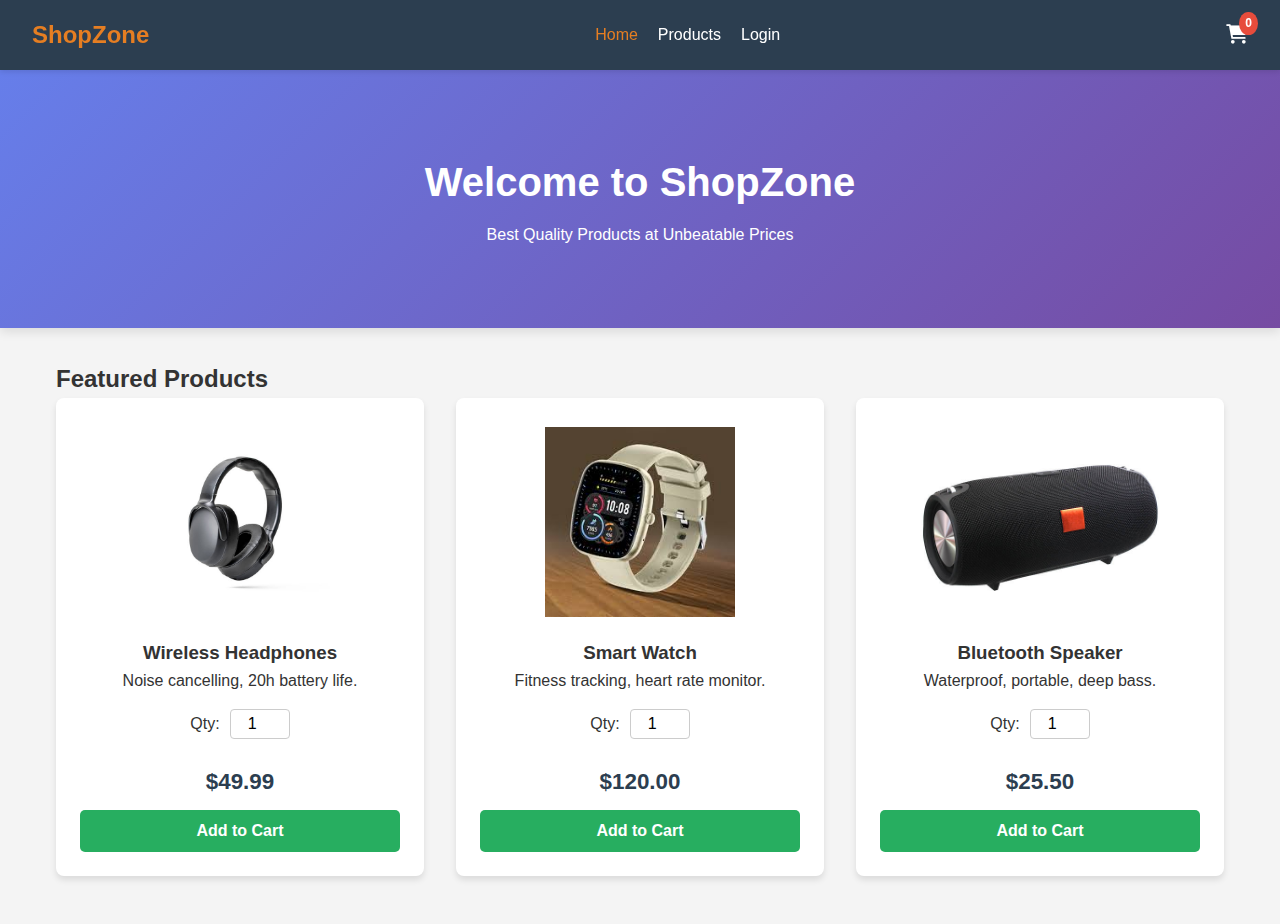
<file: prac 3/index.html>
<!DOCTYPE html>
<html lang="en">
<head>
    <meta charset="UTF-8">
    <meta name="viewport" content="width=device-width, initial-scale=1.0">
    <title>ShopifyClone - Home</title>
    <link rel="stylesheet" href="style.css">
    <link rel="stylesheet" href="https://cdnjs.cloudflare.com/ajax/libs/font-awesome/6.0.0/css/all.min.css">
</head>
<body>

    <nav class="navbar">
        <div class="logo">ShopZone</div>
        <ul class="nav-links">
            <li><a href="index.html" class="active">Home</a></li>
            <li><a href="products.html">Products</a></li>
            <li><a href="login.html">Login</a></li>
        </ul>
        <div class="cart-icon">
            <i class="fas fa-shopping-cart"></i>
            <span id="cart-count">0</span>
        </div>
        <div class="menu-toggle">
            <i class="fas fa-bars"></i>
        </div>
    </nav>

    <header class="hero">
        <h1>Welcome to ShopZone</h1>
        <p>Best Quality Products at Unbeatable Prices</p>
    </header>

    <main class="container">
        <h2>Featured Products</h2>
        <div class="product-grid">
            
            <div class="product-card" data-base-price="49.99">
                <img src="wireless headphones.jpg" alt="Wireless Headphones" class="product-img">
                <h3>Wireless Headphones</h3>
                <p class="description">Noise cancelling, 20h battery life.</p>
                <div class="pricing-control">
                    <label>Qty:</label>
                    <input type="number" value="1" min="1" class="qty-input">
                </div>
                <p class="price">$<span class="price-display">49.99</span></p>
                <button class="add-to-cart-btn">Add to Cart</button>
            </div>

           <div class="product-card" data-base-price="120.00">
    <img src="smart watch.jpg" alt="Smart Watch" class="product-img">
    
    <h3>Smart Watch</h3>
    <p class="description">Fitness tracking, heart rate monitor.</p>
    <div class="pricing-control">
        <label>Qty:</label>
        <input type="number" value="1" min="1" class="qty-input">
    </div>
    <p class="price">$<span class="price-display">120.00</span></p>
    <button class="add-to-cart-btn">Add to Cart</button>
</div>

<div class="product-card" data-base-price="25.50">
    <img src="bluetooth speaker.jpg" alt="Bluetooth Speaker" class="product-img">
    
    <h3>Bluetooth Speaker</h3>
    <p class="description">Waterproof, portable, deep bass.</p>
    <div class="pricing-control">
        <label>Qty:</label>
        <input type="number" value="1" min="1" class="qty-input">
    </div>
    <p class="price">$<span class="price-display">25.50</span></p>
    <button class="add-to-cart-btn">Add to Cart</button>
</div>
    </main>

    <script src="script.js"></script>
</body>
</html>
</file>
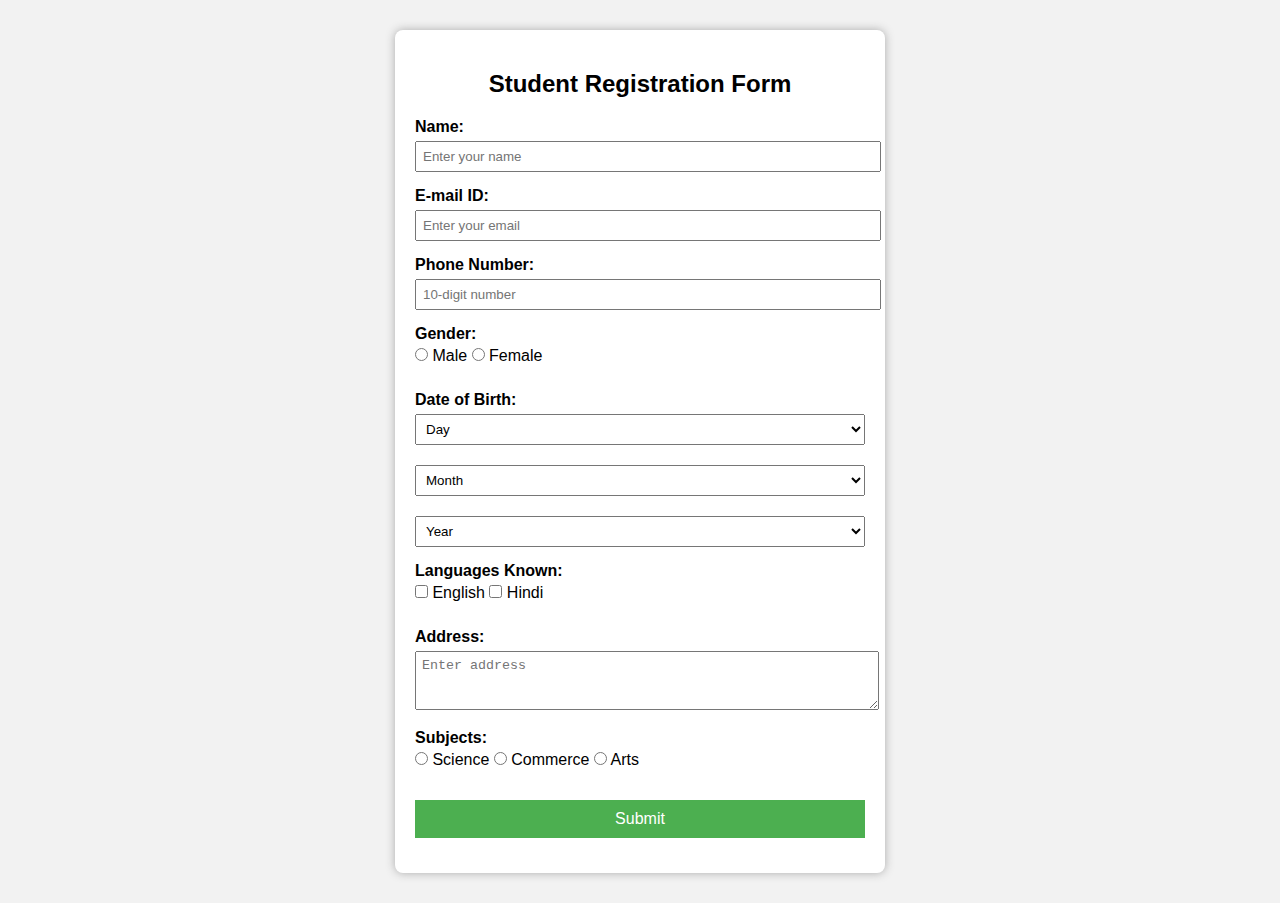
<file: practical1(self).html>
<!DOCTYPE html>
<html lang="en">
<head>
    <meta charset="UTF-8">
    <title>Student Registration Form</title>
    <style>
        body {
            font-family: Arial, sans-serif;
            background: #f2f2f2;
        }
        .container {
            width: 450px;
            background: #ffffff;
            padding: 20px;
            margin: 30px auto;
            border-radius: 8px;
            box-shadow: 0 0 10px #aaa;
        }
        h2 {
            text-align: center;
        }
        label {
            font-weight: bold;
        }
        input, select, textarea {
            width: 100%;
            padding: 6px;
            margin: 5px 0 15px 0;
        }
        .radio-group, .checkbox-group {
            margin-bottom: 15px;
        }
        input[type="radio"],
        input[type="checkbox"] {
            width: auto;
        }
        input[type="submit"] {
            background: #4CAF50;
            color: white;
            border: none;
            padding: 10px;
            font-size: 16px;
            cursor: pointer;
        }
        input[type="submit"]:hover {
            background: #45a049;
        }
    </style>
</head>
<body>

<div class="container">
    <h2>Student Registration Form</h2>

    <form>

        <!-- Name -->
        <label>Name:</label>
        <input type="text" name="name" required placeholder="Enter your name">

        <!-- Email -->
        <label>E-mail ID:</label>
        <input type="email" name="email" required placeholder="Enter your email">

        <!-- Phone -->
        <label>Phone Number:</label>
        <input type="tel" name="phone" pattern="[0-9]{10}" required placeholder="10-digit number">

        <!-- Gender -->
        <label>Gender:</label>
        <div class="radio-group">
            <input type="radio" name="gender" required> Male
            <input type="radio" name="gender"> Female
        </div>

        <!-- Date of Birth -->
        <label>Date of Birth:</label>
        <select required>
            <option value="">Day</option>
            <option>1</option><option>2</option><option>3</option>
            <option>4</option><option>5</option><option>6</option>
            <option>7</option><option>8</option><option>9</option>
            <option>10</option><option>11</option><option>12</option><option>13</option><option>14</option><option>15</option><option>16</option>
            <option>17</option><option>18</option><option>19</option><option>20</option><option>21</option><option>22</option><option>23</option>
            <option>24</option><option>25</option><option>26</option><option>27</option><option>28</option><option>29</option><option>30</option>
        </select>

        <select required>
            <option value="">Month</option>
            <option>Jan</option><option>Feb</option><option>Mar</option>
            <option>Apr</option><option>May</option><option>Jun</option>
            <option>Jul</option><option>Aug</option><option>Sep</option>
            <option>Oct</option><option>Nov</option><option>Dec</option>
        </select>

        <select required>
            <option value="">Year</option>
            <option>2000</option><option>2001</option><option>2002</option>
            <option>2003</option><option>2004</option><option>2005</option><option>2006</option>
        </select>

        <!-- Languages -->
        <label>Languages Known:</label>
        <div class="checkbox-group">
            <input type="checkbox"> English
            <input type="checkbox"> Hindi
        </div>

        <!-- Address -->
        <label>Address:</label>
        <textarea rows="3" required placeholder="Enter address"></textarea>

        <!-- Subjects -->
        <label>Subjects:</label>
        <div class="radio-group">
            <input type="radio" name="subject" required> Science
            <input type="radio" name="subject"> Commerce
            <input type="radio" name="subject"> Arts
        </div>

        <!-- Submit -->
        <input type="submit" value="Submit">

    </form>
</div>

</body>
</html>
</file>
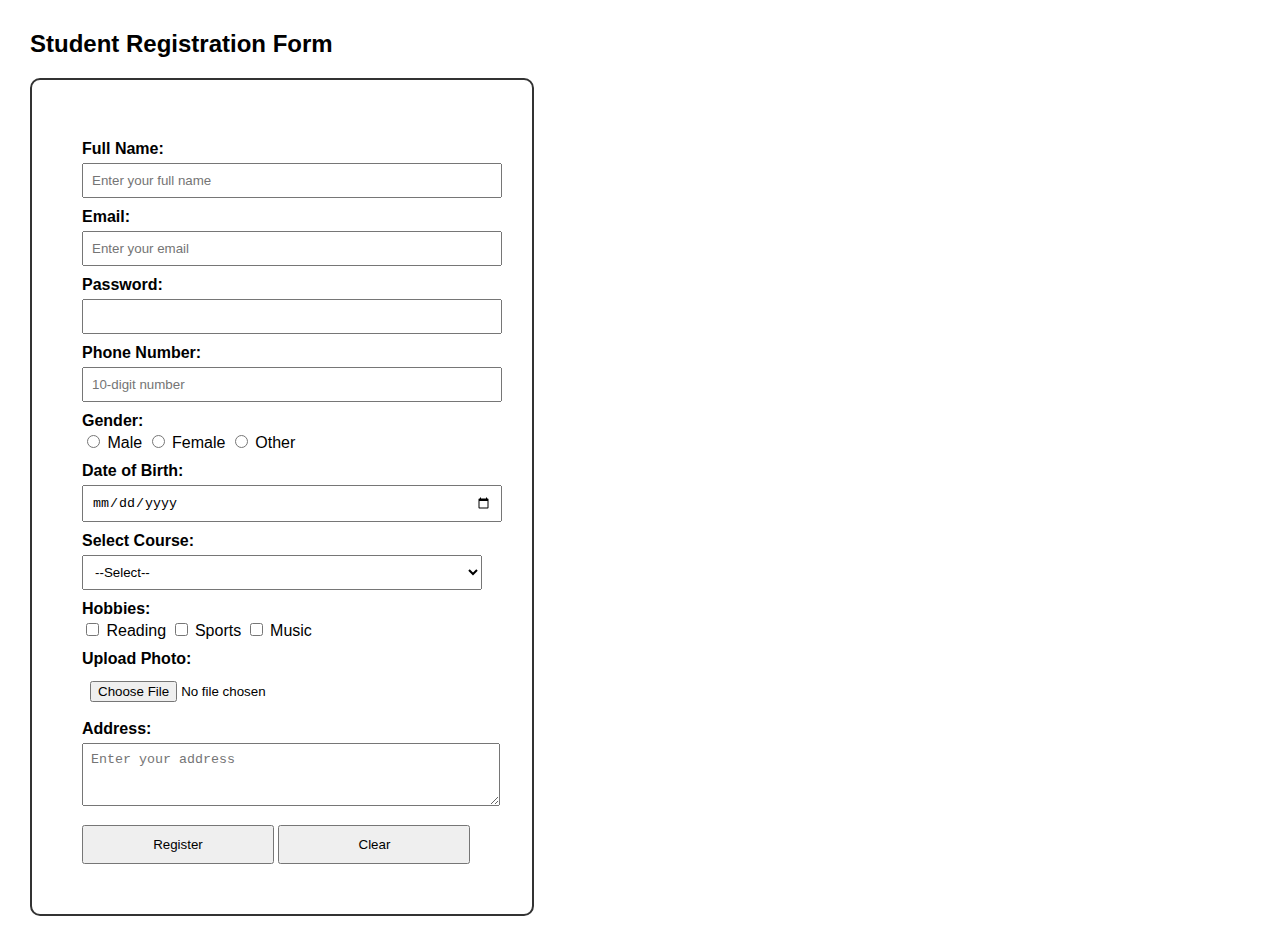
<file: practical1.html>
<!DOCTYPE html> 
<html> 
<head> 
 <title>Registration Form</title> 
 <style> 
 body { 
 font-family: Arial, sans-serif; 
 margin: 30px; 
 } 
 form { 
 width: 400px; 
 padding: 50px; 
 border: 2px solid #333; 
 border-radius: 10px; 
 } 
 label { 
 display: block; 
 margin-top: 10px; 
 font-weight: bold; 
 } 
 input, select, textarea { 
 width: 100%; 
 padding: 8px; 
 margin-top: 5px; 
 } 
 .gender, .hobbies { 
 width: auto; 
 } 
 button, input[type="submit"], input[type="reset"] {  width: 48%; 
 padding: 10px; 
 margin-top: 15px; 
 } 
 </style> 
</head> 
<body> 
<h2>Student Registration Form</h2> 
<form action="#" method="post"> 
  
 <!-- Full Name -->
 <label for="name">Full Name:</label> 
 <input type="text" id="name" name="name" placeholder="Enter your full name" required><br> 
 <!-- Email --> 
 <label for="email">Email:</label> 
 <input type="email" id="email" name="email" placeholder="Enter your email" required><br> 
 <!-- Password --> 
 <label for="password">Password:</label> 
 <input type="password" id="password" name="password" minlength="6" required><br> 
 <!-- Phone --> 
 <label for="phone">Phone Number:</label> 
 <input type="tel" id="phone" name="phone" pattern="[0-9]{10}" placeholder="10-digit number"><br> 
 <!-- Gender --> 
 <label>Gender:</label> 
 <input type="radio" class="gender" name="gender" value="Male"> Male  <input type="radio" class="gender" name="gender" value="Female"> Female  <input type="radio" class="gender" name="gender" value="Other"> Other 
 <!-- Date of Birth --> 
 <br><label for="dob">Date of Birth:</label> 
 <input type="date" id="dob" name="dob" required><br> 
 <!-- Course Selection --> 
 <label for="course">Select Course:</label> 
 <select id="course" name="course" required> 
 <option value="">--Select--</option> 
 <option value="B.Tech">B.Tech</option> 
 <option value="BCA">BCA</option> 
 <option value="BBA">BBA</option> 
 <option value="MBA">MBA</option> 
 </select><br> 
 <!-- Hobbies --> 
 <label>Hobbies:</label> 
 <input type="checkbox" class="hobbies" name="hobby1" value="Reading"> Reading  <input type="checkbox" class="hobbies" name="hobby2" value="Sports"> Sports  <input type="checkbox" class="hobbies" name="hobby3" value="Music"> Music<br> 
 <!-- Upload Photo --> 
 <label for="photo">Upload Photo:</label>
 <input type="file" id="photo" name="photo" accept="image/*"><br> 
 <!-- Address --> 
 <label for="address">Address:</label> 
 <textarea id="address" name="address" rows="3" placeholder="Enter your address"></textarea><br> 
 <!-- Submit & Reset --> 
 <input type="submit" value="Register"> 
 <input type="reset" value="Clear"> 
</form> 
</body> 
</html>
</file>
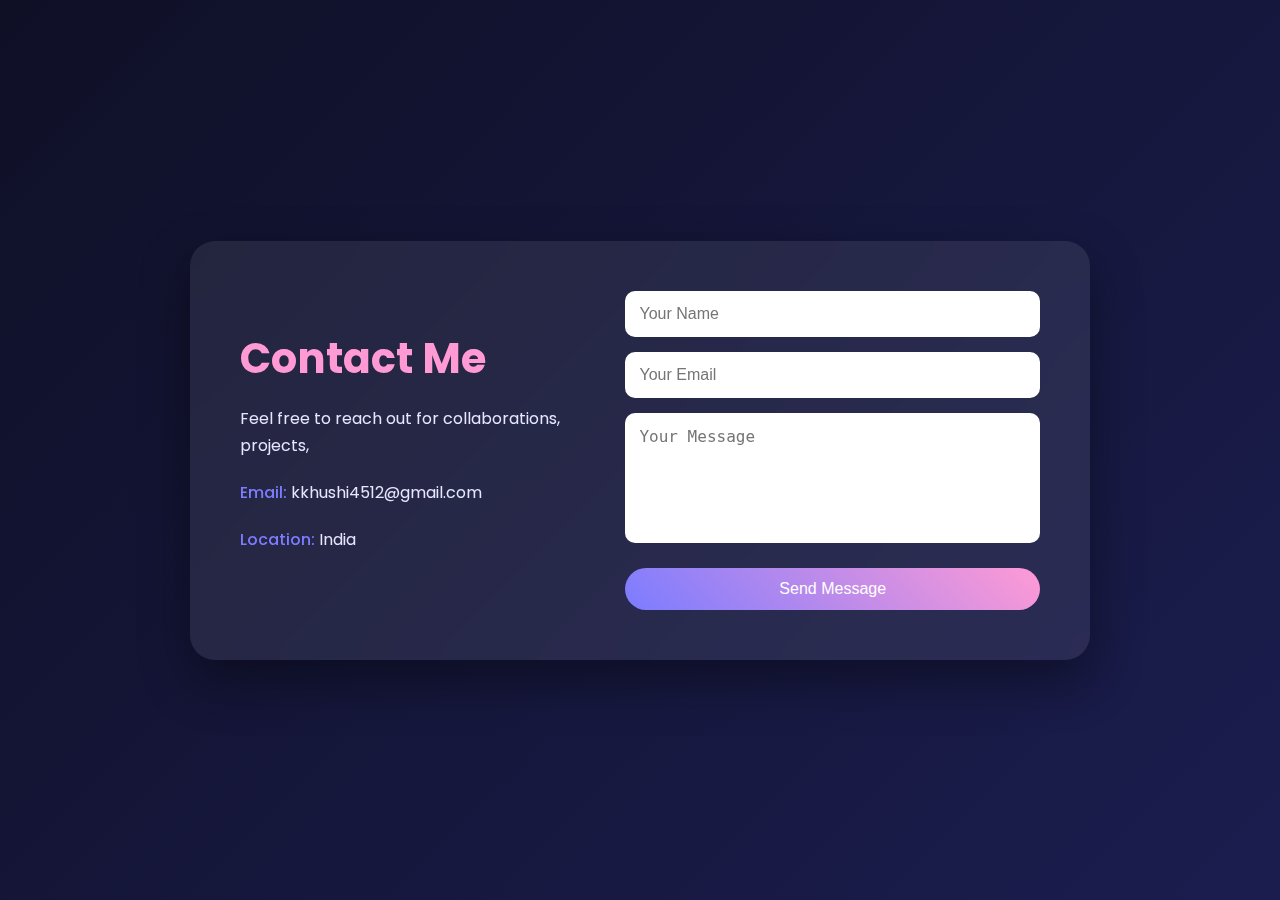
<file: prac 2/contact.html>
<!DOCTYPE html>
<html lang="en">
<head>
  <meta charset="UTF-8">
  <meta name="viewport" content="width=device-width, initial-scale=1.0">
  <title>Contact Me | Khushi Jain</title>

  <link href="https://fonts.googleapis.com/css2?family=Poppins:wght@300;400;500;600&display=swap" rel="stylesheet">

  <style>
    * {
      margin: 0;
      padding: 0;
      box-sizing: border-box;
    }

    body {
      font-family: 'Poppins', sans-serif;
      min-height: 100vh;
      background: linear-gradient(135deg, #0f1026, #1b1d4f);
      color: #fff;
      display: flex;
      align-items: center;
      justify-content: center;
      padding: 40px 20px;
    }

    /* ---------- CONTAINER (GRID) ---------- */
    .container {
      width: 100%;
      max-width: 900px;
      display: grid;
      grid-template-columns: 1fr 1.2fr;
      gap: 40px;
      background: rgba(255, 255, 255, 0.08);
      backdrop-filter: blur(16px);
      border-radius: 25px;
      padding: 50px;
      box-shadow: 0 20px 50px rgba(0,0,0,0.4);
    }

    /* ---------- LEFT INFO ---------- */
    .info {
      display: flex;
      flex-direction: column;
      justify-content: center;
    }

    .info h1 {
      font-size: 2.6rem;
      color: #ff9ad5;
      margin-bottom: 15px;
    }

    .info p {
      color: #e6e6ff;
      line-height: 1.7;
      margin-bottom: 20px;
    }

    .info span {
      color: #7b7cff;
      font-weight: 500;
    }

    /* ---------- FORM (FLEX) ---------- */
    form {
      display: flex;
      flex-direction: column;
      gap: 15px;
    }

    form input,
    form textarea {
      padding: 14px;
      border-radius: 10px;
      border: none;
      outline: none;
      font-size: 1rem;
    }

    form textarea {
      resize: none;
      min-height: 130px;
    }

    /* ---------- BUTTON ---------- */
    form button {
      margin-top: 10px;
      padding: 12px;
      border: none;
      border-radius: 30px;
      background: linear-gradient(45deg, #7b7cff, #ff9ad5);
      color: white;
      font-size: 1rem;
      cursor: pointer;
      transition: 0.3s;
    }

    form button:hover {
      transform: translateY(-4px);
      box-shadow: 0 10px 25px rgba(123,124,255,0.6);
    }

    /* ---------- INPUT HOVER / FOCUS ---------- */
    input:focus,
    textarea:focus {
      outline: 2px solid #ff9ad5;
      background: #f3f3ff;
      color: #000;
    }

    /* ---------- RESPONSIVE ---------- */
    @media (max-width: 768px) {
      .container {
        grid-template-columns: 1fr;
        text-align: center;
      }
    }
  </style>
</head>

<body>

  <div class="container">

    <!-- LEFT SIDE -->
    <div class="info">
      <h1>Contact Me</h1>
      <p>
        Feel free to reach out for collaborations, projects,
        </p>
      <p><span>Email:</span> kkhushi4512@gmail.com</p>
      <p><span>Location:</span> India</p>
    </div>

    <!-- RIGHT SIDE FORM -->
    <form>
      <input type="text" placeholder="Your Name" required>
      <input type="email" placeholder="Your Email" required>
      <textarea placeholder="Your Message"></textarea>
      <button type="submit">Send Message</button>
    </form>

  </div>

</body>
</html>
</file>
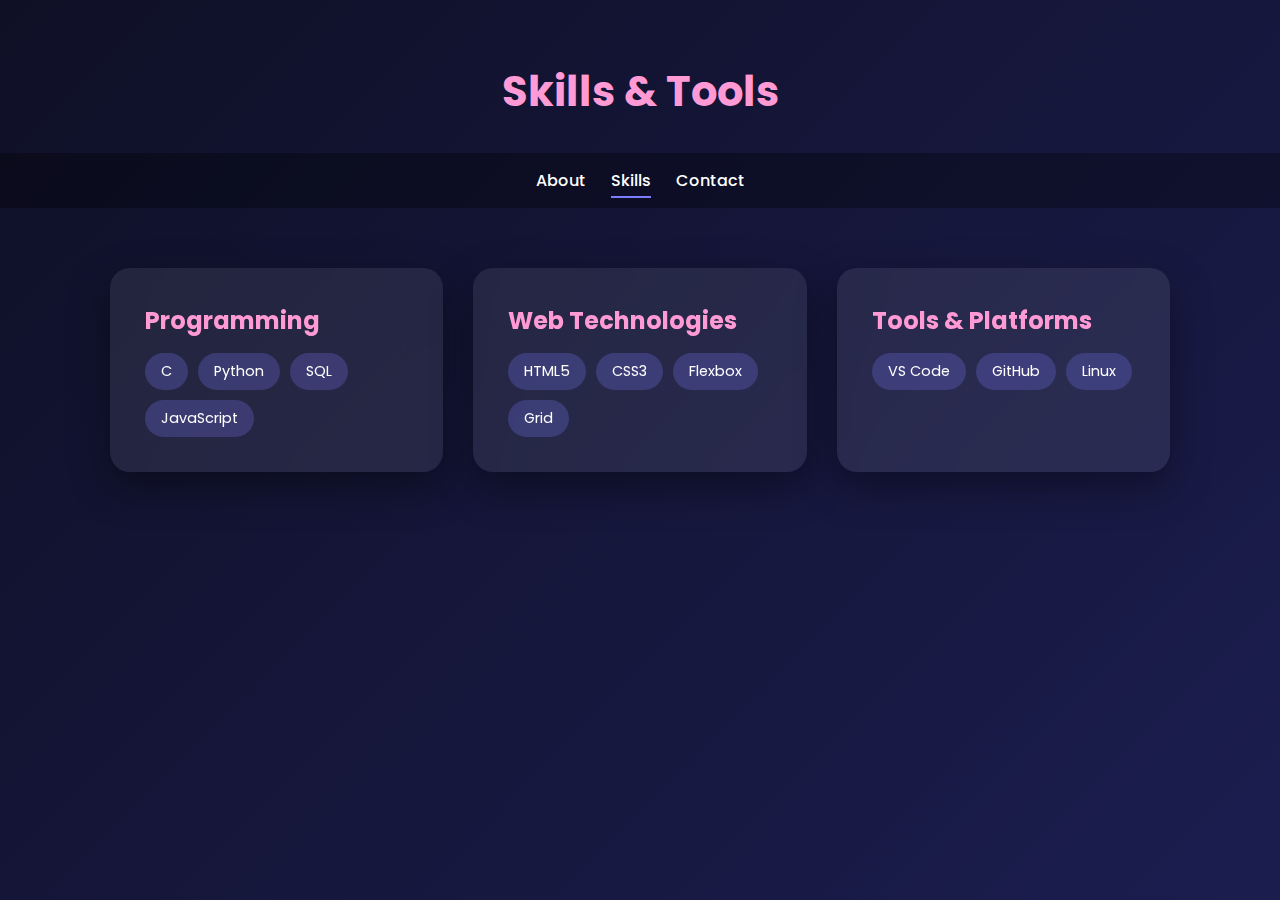
<file: prac 2/skills.html>
<!DOCTYPE html>
<html lang="en">
<head>
  <meta charset="UTF-8">
  <meta name="viewport" content="width=device-width, initial-scale=1.0">
  <title>Skills | Khushi Jain</title>

  <link href="https://fonts.googleapis.com/css2?family=Poppins:wght@300;400;500;600&display=swap" rel="stylesheet">

  <style>
    * {
      margin: 0;
      padding: 0;
      box-sizing: border-box;
    }

    body {
      font-family: 'Poppins', sans-serif;
      min-height: 100vh;
      background: linear-gradient(135deg, #0f1026, #1b1d4f);
      color: #fff;
    }

    /* HEADER */
    .top-header {
      text-align: center;
      padding: 60px 20px 30px;
    }

    .top-header h1 {
      font-size: 2.6rem;
      color: #ff9ad5;
    }

    /* NAVBAR */
    .nav-bar {
      display: flex;
      justify-content: center;
      gap: 25px;
      padding: 15px;
      background: rgba(0,0,0,0.3);
    }

    .nav-bar a {
      color: white;
      text-decoration: none;
      font-weight: 500;
      position: relative;
    }

    .nav-bar a::after {
      content: "";
      position: absolute;
      left: 0;
      bottom: -5px;
      width: 0%;
      height: 2px;
      background: #7b7cff;
      transition: 0.3s;
    }

    .nav-bar a:hover::after,
    .nav-bar a.active::after {
      width: 100%;
    }

    /* GRID */
    .page-container {
      max-width: 1100px;
      margin: auto;
      padding: 60px 20px;
      display: grid;
      grid-template-columns: repeat(auto-fit, minmax(260px, 1fr));
      gap: 30px;
    }

    /* SKILL CARD */
    .skill-box {
      background: rgba(255,255,255,0.08);
      backdrop-filter: blur(14px);
      border-radius: 20px;
      padding: 35px;
      box-shadow: 0 15px 40px rgba(0,0,0,0.4);
      transition: 0.4s ease;
      display: flex;
      flex-direction: column;
      gap: 15px;
    }

    .skill-box:hover {
      transform: translateY(-8px) scale(1.02);
      box-shadow: 0 25px 50px rgba(123,124,255,0.6);
    }

    .skill-box h3 {
      color: #ff9ad5;
      font-size: 1.5rem;
    }

    /* SKILL TAGS (FLEX) */
    .skill-box ul {
      list-style: none;
      display: flex;
      flex-wrap: wrap;
      gap: 10px;
    }

    .skill-box li {
      padding: 8px 16px;
      border-radius: 20px;
      background: rgba(123,124,255,0.25);
      font-size: 0.9rem;
      transition: 0.3s;
    }

    .skill-box li:hover {
      background: linear-gradient(45deg, #7b7cff, #ff9ad5);
      transform: scale(1.1);
    }
  </style>
</head>

<body>

<header class="top-header">
  <h1>Skills & Tools</h1>
</header>

<nav class="nav-bar">
  <a href="index.html">About</a>
  <a href="skills.html" class="active">Skills</a>
  <a href="contact.html">Contact</a>
</nav>

<main class="page-container">

  <div class="skill-box">
    <h3>Programming</h3>
    <ul>
      <li>C</li>
      <li>Python</li>
      <li>SQL</li>
      <li>JavaScript</li>
    </ul>
  </div>

  <div class="skill-box">
    <h3>Web Technologies</h3>
    <ul>
      <li>HTML5</li>
      <li>CSS3</li>
      <li>Flexbox</li>
      <li>Grid</li>
    </ul>
  </div>

  <div class="skill-box">
    <h3>Tools & Platforms</h3>
    <ul>
      <li>VS Code</li>
      <li>GitHub</li>
      <li>Linux</li>
    </ul>
  </div>

</main>

</body>
</html>
</file>
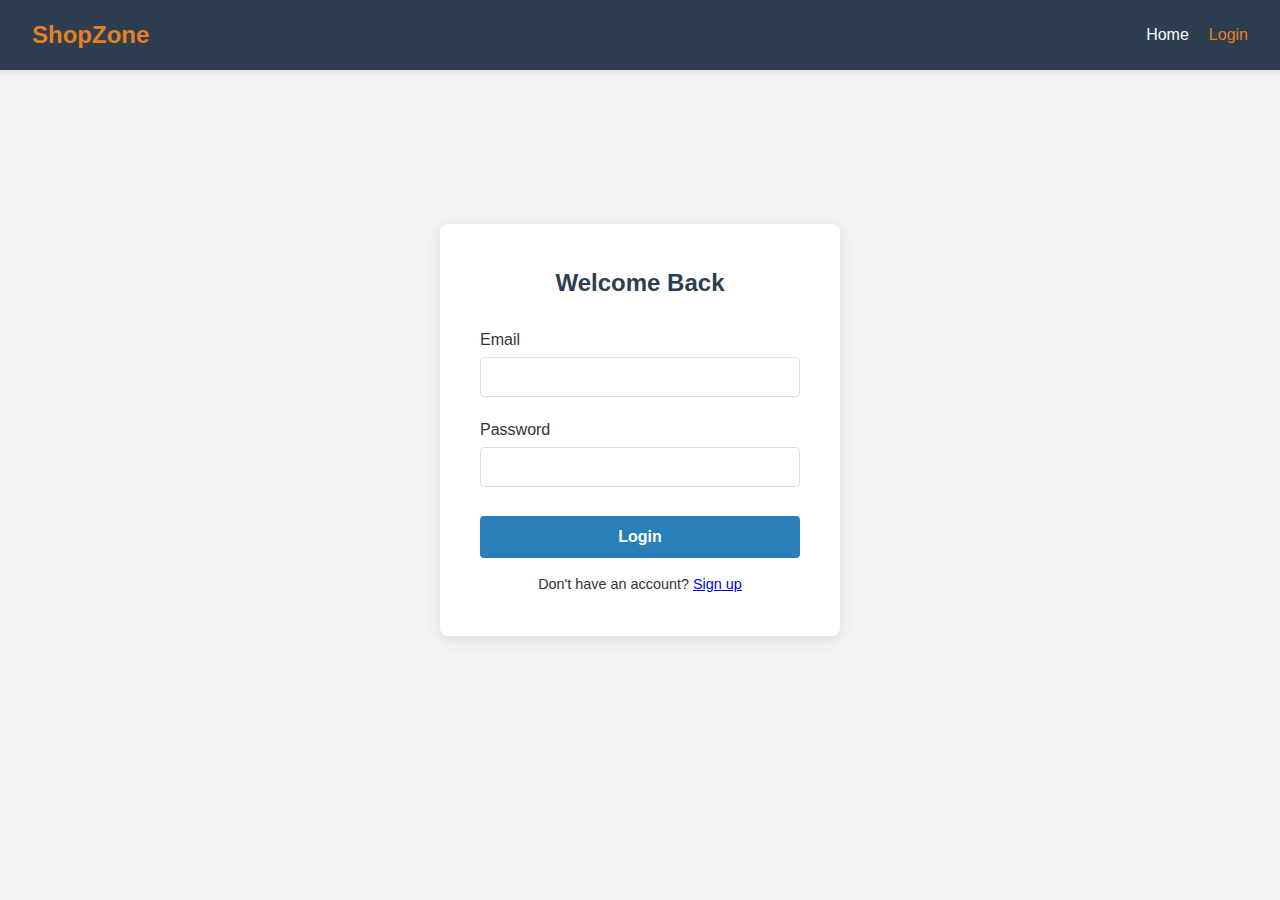
<file: prac 3/login.html>
<!DOCTYPE html>
<html lang="en">
<head>
    <meta charset="UTF-8">
    <meta name="viewport" content="width=device-width, initial-scale=1.0">
    <title>ShopZone - Login</title>
    <link rel="stylesheet" href="style.css">
</head>
<body>
    <nav class="navbar">
        <div class="logo">ShopZone</div>
        <ul class="nav-links">
            <li><a href="index.html">Home</a></li>
            <li><a href="login.html" class="active">Login</a></li>
        </ul>
    </nav>

    <div class="login-container">
        <form class="login-form">
            <h2>Welcome Back</h2>
            <div class="form-group">
                <label for="email">Email</label>
                <input type="email" id="email" required>
            </div>
            <div class="form-group">
                <label for="password">Password</label>
                <input type="password" id="password" required>
            </div>
            <button type="submit" class="login-btn">Login</button>
            <p class="footer-text">Don't have an account? <a href="#">Sign up</a></p>
        </form>
    </div>
</body>
</html>
</file>
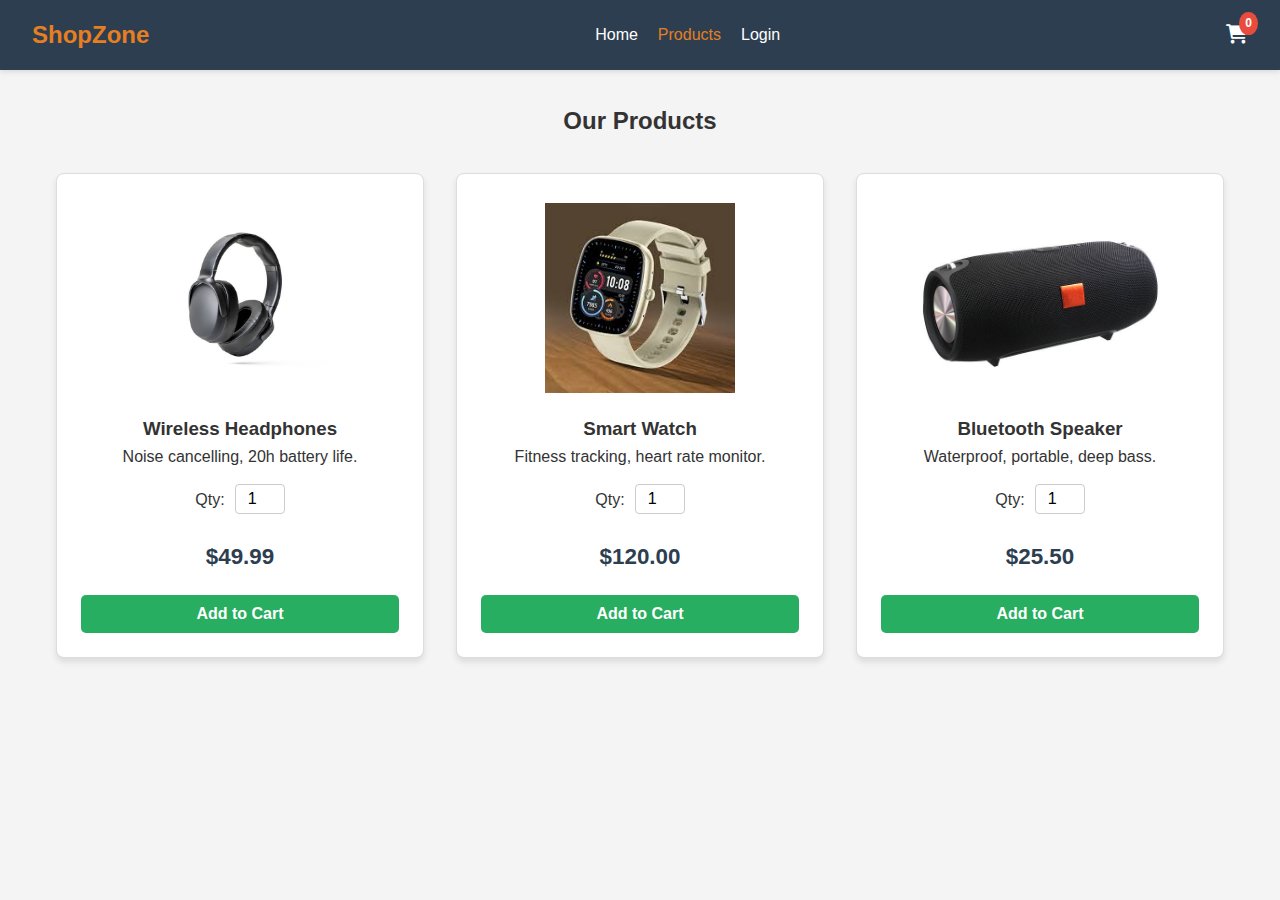
<file: prac 3/products.html>
<!DOCTYPE html>
<html lang="en">
<head>
    <meta charset="UTF-8">
    <meta name="viewport" content="width=device-width, initial-scale=1.0">
    <title>ShopZone - All Products</title>
    <link rel="stylesheet" href="style.css">
    <link rel="stylesheet" href="https://cdnjs.cloudflare.com/ajax/libs/font-awesome/6.0.0/css/all.min.css">
    
    <style>
        /* 1. Fix the Image Size (Crucial) */
        .product-img {
            width: 100% !important;   /* Force width to fit card */
            height: 200px !important; /* Force fixed height */
            object-fit: contain !important; /* Stop stretching */
            background: #fff;
            margin-bottom: 1rem;
            display: block;
        }

        /* 2. Fix the Navbar Overlap */
        body {
            padding-top: 0;
            margin: 0;
        }
        
        .navbar {
            position: sticky;
            top: 0;
            z-index: 9999; /* Ensure navbar stays on top */
            background-color: #2c3e50;
            color: white;
            display: flex;
            justify-content: space-between;
            align-items: center;
            padding: 1rem 2rem;
        }

        /* 3. Fix the Grid Layout */
        .container {
            max-width: 1200px;
            margin: 0 auto;
            padding: 2rem 1rem; /* Add padding so content doesn't hide behind navbar */
        }

        .product-grid {
            display: grid;
            grid-template-columns: repeat(auto-fit, minmax(280px, 1fr));
            gap: 2rem;
            margin-top: 20px;
        }

        .product-card {
            background: white;
            border: 1px solid #ddd; /* Light border to see card edges */
            border-radius: 8px;
            padding: 1.5rem;
            text-align: center;
            box-shadow: 0 4px 6px rgba(0,0,0,0.1);
            display: flex;
            flex-direction: column;
            justify-content: space-between;
        }

        /* Button Styling */
        .add-to-cart-btn {
            background-color: #27ae60;
            color: white;
            border: none;
            padding: 10px;
            width: 100%;
            cursor: pointer;
            border-radius: 5px;
            margin-top: 10px;
        }
    </style>
</head>
<body>

    <nav class="navbar">
        <div class="logo" style="font-size: 1.5rem; font-weight: bold; color: #e67e22;">ShopZone</div>
        <ul class="nav-links" style="list-style: none; display: flex; gap: 20px;">
            <li><a href="index.html" style="color: white; text-decoration: none;">Home</a></li>
            <li><a href="products.html" style="color: #e67e22; text-decoration: none;">Products</a></li>
            <li><a href="login.html" style="color: white; text-decoration: none;">Login</a></li>
        </ul>
        <div class="cart-icon">
            <i class="fas fa-shopping-cart"></i>
            <span id="cart-count">0</span>
        </div>
    </nav>

    <main class="container">
        <h2 style="text-align: center; margin-bottom: 2rem;">Our Products</h2>
        
        <div class="product-grid">
            
            <div class="product-card" data-base-price="49.99">
                <img src="wireless headphones.jpg" alt="Headphones" class="product-img">
                <h3>Wireless Headphones</h3>
                <p>Noise cancelling, 20h battery life.</p>
                <div class="pricing-control">
                    <label>Qty:</label>
                    <input type="number" value="1" min="1" class="qty-input" style="width: 50px; text-align: center;">
                </div>
                <p class="price">$<span class="price-display">49.99</span></p>
                <button class="add-to-cart-btn">Add to Cart</button>
            </div>

            <div class="product-card" data-base-price="120.00">
                <img src="smart watch.jpg" alt="Watch" class="product-img">
                <h3>Smart Watch</h3>
                <p>Fitness tracking, heart rate monitor.</p>
                <div class="pricing-control">
                    <label>Qty:</label>
                    <input type="number" value="1" min="1" class="qty-input" style="width: 50px; text-align: center;">
                </div>
                <p class="price">$<span class="price-display">120.00</span></p>
                <button class="add-to-cart-btn">Add to Cart</button>
            </div>

            <div class="product-card" data-base-price="25.50">
                <img src="bluetooth speaker.jpg" alt="Speaker" class="product-img">
                <h3>Bluetooth Speaker</h3>
                <p>Waterproof, portable, deep bass.</p>
                <div class="pricing-control">
                    <label>Qty:</label>
                    <input type="number" value="1" min="1" class="qty-input" style="width: 50px; text-align: center;">
                </div>
                <p class="price">$<span class="price-display">25.50</span></p>
                <button class="add-to-cart-btn">Add to Cart</button>
            </div>

        </div>
    </main>

    <script src="script.js"></script>
</body>
</html>
</file>
<file: prac 3/style.css>
/* --- General Reset --- */
* {
    margin: 0;
    padding: 0;
    box-sizing: border-box;
    font-family: 'Segoe UI', Tahoma, Geneva, Verdana, sans-serif;
}

body {
    background-color: #f4f4f4;
    color: #333;
    line-height: 1.6;
}

/* --- Responsive Navbar --- */
.navbar {
    background-color: #2c3e50;
    padding: 1rem 2rem;
    display: flex;
    justify-content: space-between;
    align-items: center;
    color: white;
    position: sticky;
    top: 0;
    z-index: 1000;
    box-shadow: 0 2px 5px rgba(0,0,0,0.1);
}

.logo {
    font-size: 1.5rem;
    font-weight: bold;
    color: #e67e22;
}

.nav-links {
    list-style: none;
    display: flex;
    gap: 20px;
}

.nav-links a {
    color: white;
    text-decoration: none;
    transition: color 0.3s;
    font-weight: 500;
}

.nav-links a:hover, .nav-links a.active {
    color: #e67e22;
}

.cart-icon {
    position: relative;
    cursor: pointer;
    font-size: 1.2rem;
}

#cart-count {
    position: absolute;
    top: -8px;
    right: -10px;
    background-color: #e74c3c;
    color: white;
    font-size: 0.75rem;
    border-radius: 50%;
    padding: 2px 6px;
    font-weight: bold;
}

.menu-toggle {
    display: none;
    font-size: 1.5rem;
    cursor: pointer;
}

/* Option 1: Modern Gradient */
.hero {
    background: linear-gradient(135deg, #667eea 0%, #764ba2 100%);
    color: white;
    text-align: center;
    padding: 5rem 1rem;
    margin-bottom: 2rem;
    box-shadow: 0 4px 10px rgba(0,0,0,0.1);
}
.hero h1 {
    font-size: 2.5rem;
    margin-bottom: 0.5rem;
}

/* --- Product Grid Layout --- */
.container {
    max-width: 1200px;
    margin: 0 auto;
    padding: 0 1rem;
    padding-bottom: 3rem;
}

.product-grid {
    display: grid;
    /* Responsive Grid: Screen chhota hone pe columns apne aap adjust honge */
    grid-template-columns: repeat(auto-fit, minmax(280px, 1fr)); 
    gap: 2rem;
}

.product-card {
    background: white;
    border-radius: 8px;
    box-shadow: 0 4px 6px rgba(0,0,0,0.1);
    padding: 1.5rem;
    text-align: center;
    transition: transform 0.2s;
    /* Card content alignment fix */
    display: flex;
    flex-direction: column;
    justify-content: space-between;
    height: 100%; 
}

.product-card:hover {
    transform: translateY(-5px);
    box-shadow: 0 6px 12px rgba(0,0,0,0.15);
}

/* --- IMPORTANT: Image Fixes --- */
/* Yeh class images ko control karti hai */
.product-img {
    width: 100%;            /* Image card ki width fit karegi */
    height: 200px;          /* Height fix rahegi (200px) */
    object-fit: contain;    /* Image stretch nahi hogi */
    background-color: #fff; /* Agar image png/transparent hai toh background white */
    border-radius: 5px;
    margin-bottom: 1rem;
    padding: 5px;
}

/* --- Pricing & Buttons --- */
.pricing-control {
    margin: 15px 0;
    display: flex;
    justify-content: center;
    align-items: center;
    gap: 10px;
}

.qty-input {
    width: 60px;
    padding: 5px;
    text-align: center;
    border: 1px solid #ccc;
    border-radius: 4px;
    font-size: 1rem;
}

.price {
    font-size: 1.4rem;
    font-weight: bold;
    color: #2c3e50;
    margin: 10px 0;
}

.add-to-cart-btn {
    background-color: #27ae60;
    color: white;
    border: none;
    padding: 12px 20px;
    border-radius: 5px;
    cursor: pointer;
    width: 100%;
    font-weight: bold;
    font-size: 1rem;
    transition: background 0.3s;
}

.add-to-cart-btn:hover {
    background-color: #219150;
}

/* --- Login Page Styles --- */
.login-container {
    height: 80vh; /* Full screen height minus header */
    display: flex;
    justify-content: center;
    align-items: center;
    padding: 1rem;
}

.login-form {
    background: white;
    padding: 2.5rem;
    border-radius: 8px;
    box-shadow: 0 4px 15px rgba(0,0,0,0.1);
    width: 100%;
    max-width: 400px;
}

.login-form h2 {
    margin-bottom: 1.5rem;
    text-align: center;
    color: #2c3e50;
}

.form-group {
    margin-bottom: 1.2rem;
}

.form-group label {
    display: block;
    margin-bottom: 5px;
    font-weight: 500;
}

.form-group input {
    width: 100%;
    padding: 10px;
    border: 1px solid #ddd;
    border-radius: 4px;
    font-size: 1rem;
}

.login-btn {
    width: 100%;
    padding: 12px;
    background-color: #2980b9;
    color: white;
    border: none;
    border-radius: 4px;
    cursor: pointer;
    font-size: 1rem;
    font-weight: bold;
    margin-top: 10px;
}

.login-btn:hover {
    background-color: #2471a3;
}

.footer-text {
    margin-top: 15px;
    text-align: center;
    font-size: 0.9rem;
}

/* --- Mobile Responsiveness (Phone View) --- */
@media (max-width: 768px) {
    .nav-links {
        display: none; /* Mobile mein menu chhupa rahega */
        flex-direction: column;
        width: 100%;
        position: absolute;
        top: 60px; /* Navbar height ke neeche */
        left: 0;
        background-color: #2c3e50;
        text-align: center;
        padding: 1rem 0;
        box-shadow: 0 4px 6px rgba(0,0,0,0.1);
    }

    .nav-links.active {
        display: flex; /* Button dabane par dikhega */
    }
    
    .nav-links li {
        margin: 10px 0;
    }

    .menu-toggle {
        display: block; /* Hamburger icon dikhega */
        color: white;
    }
}
</file>
